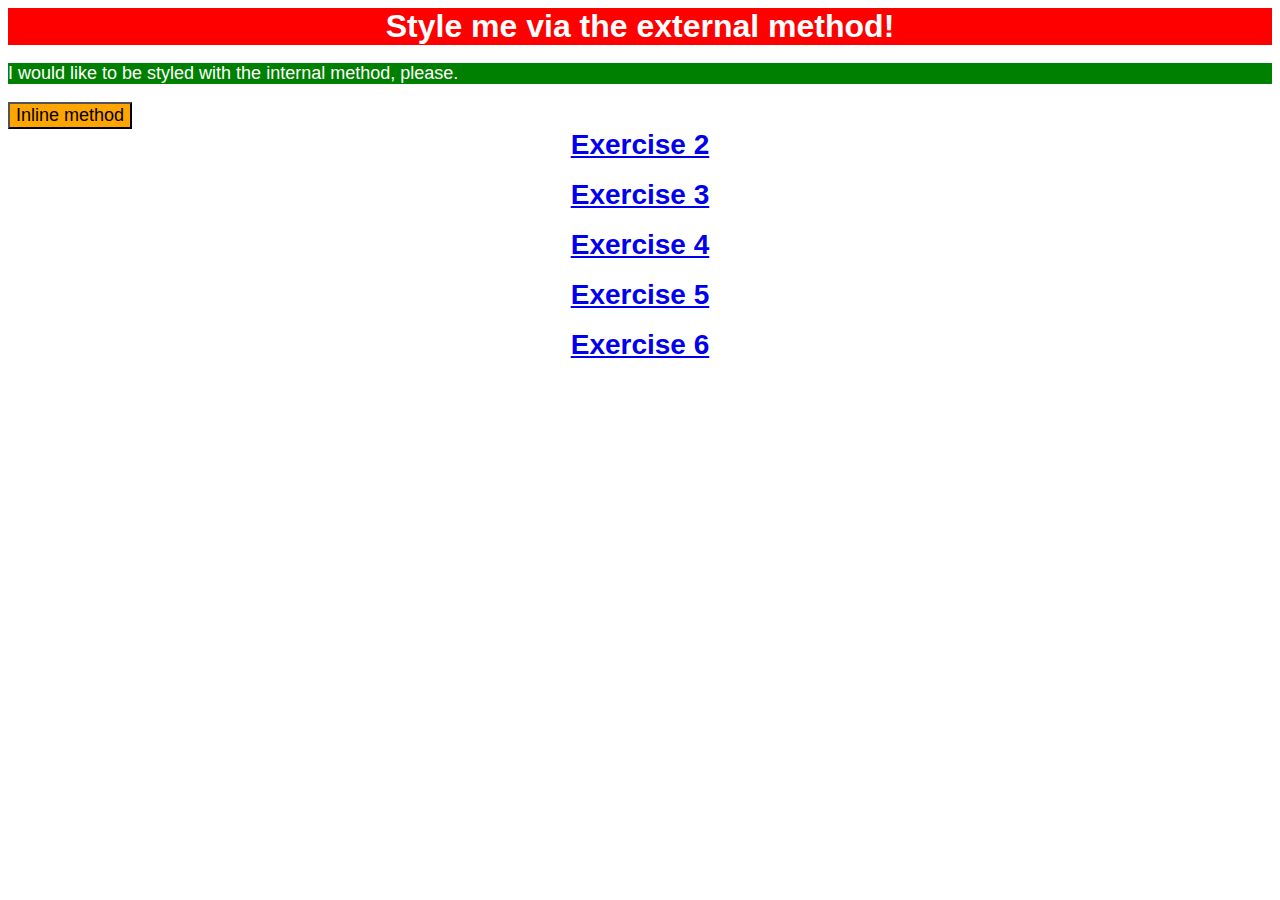
<file: css_exercises/index.html>
<!DOCTYPE html>
<html lang="en">
<head>
    <meta charset="UTF-8">
    <meta name="viewport" content="width=device-width, initial-scale=1.0">
    <title>Methods for Adding CSS</title>
    <link rel="stylesheet" href="style.css">
    <style>
        p {
            background-color: green;
            color: white;
            font-size: 18px;
        }
    </style>
</head>
<body>
    <div class="style">Style me via the external method!</div>
    <p>I would like to be styled with the internal method, please.</p>
    <button style="background-color: orange; color: black; font-size: 18px;">Inline method</button> <br>

    <div class="centered">
        <a href="exercise2.html">Exercise 2</a>
    </div><br>
    <div class="centered">
        <a href="exercise3.html">Exercise 3</a>
    </div><br>
    <div class="centered">
        <a href="exercise4.html">Exercise 4</a>
    </div><br>
    <div class="centered">
        <a href="exercise5.html">Exercise 5</a>
    </div><br>
    <div class="centered">
        <a href="exercise6.html">Exercise 6</a>
    </div>

    
</body>
</html>
</file>
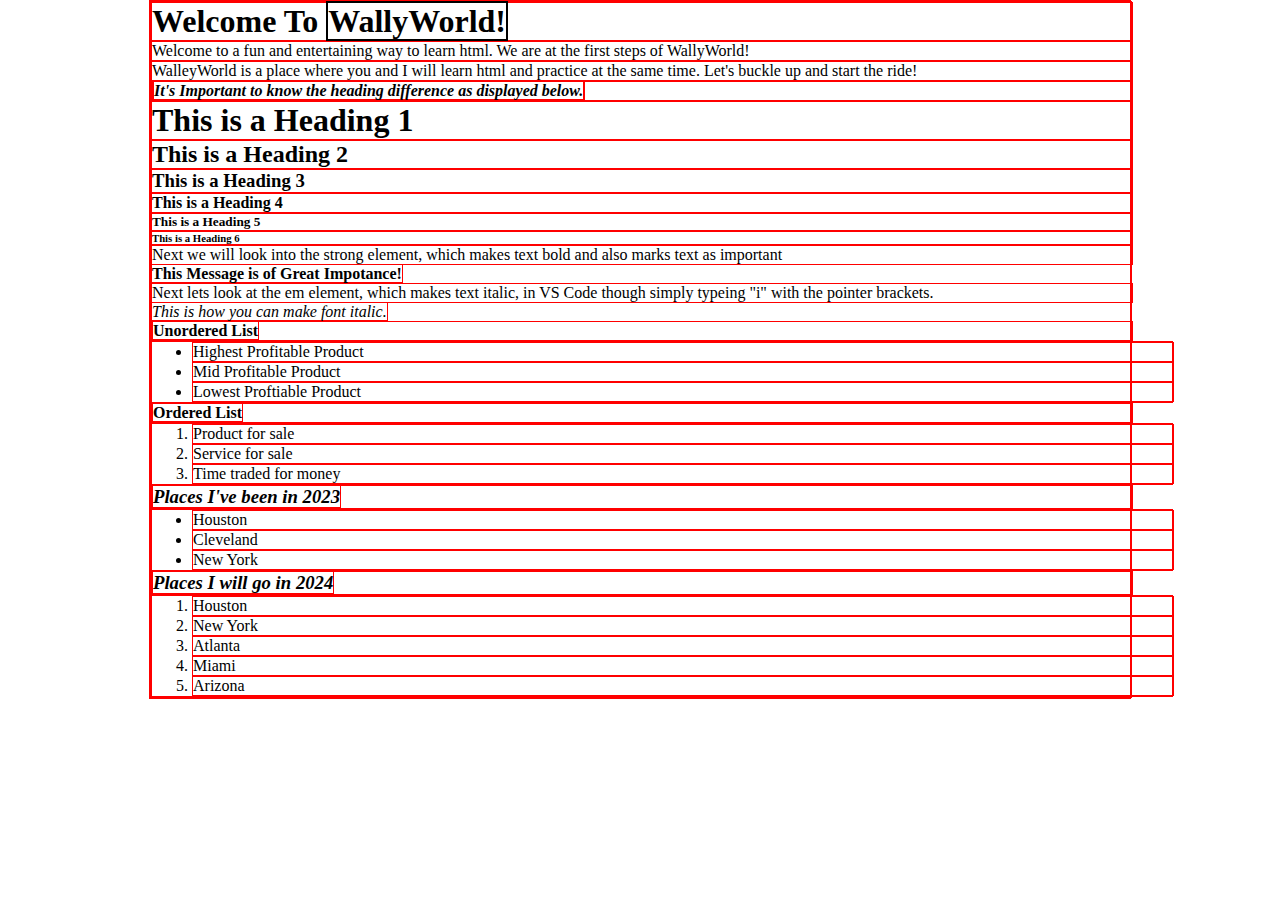
<file: html-boilerplate/index.html>
<!DOCTYPE html>
<html lang="en">
<head>
  <meta charset="UTF-8">
  <meta name="viewport" content="width=device-width, initial-scale=1.0">
  <title>My Testing Webpage</title>
  <link rel="stylesheet" href="style.css">

</head>

<body>
  <h1>Welcome To <span>WallyWorld!</span></h1>
  <p>Welcome to a fun and entertaining way to learn html. We are at the first steps of WallyWorld!</p>
  
  <p>WalleyWorld is a place where you and I will learn html and practice at the same time. Let's buckle up and start the ride!</p>

  <p><i><b>It's Important to know the heading difference as displayed below.</b></i></p>

  <h1>This is a Heading 1</h1>
  <h2>This is a Heading 2</h2>
  <h3>This is a Heading 3</h3>
  <h4>This is a Heading 4</h4>
  <h5>This is a Heading 5</h5>
  <h6>This is a Heading 6</h6>

  <p> Next we will look into the strong element, which makes text bold and also marks text as important</p>

  <strong>This Message is of Great Impotance!</strong>

  <p>Next lets look at the em element, which makes text italic, in VS Code though simply typeing "i" with the pointer brackets.</p>

  <i>This is how you can make font italic.</i>

  <!--This is the best way to leave commments, they will never show up on your webpage-->
  <!-- this was made using CMD + /  -->

  <!-- Next we will work on list -->
  <h4><b>Unordered List</b></h4>
  <ul>
    <li>Highest Profitable Product</li>
    <li>Mid Profitable Product</li>
    <li>Lowest Proftiable Product</li>
  </ul>

  <!-- Let's now look at Ordered List -->
  <h4><b>Ordered List</b></h4>
<ol>
  <li>Product for sale </li>
  <li>Service for sale</li>
  <li>Time traded for money</li>
</ol>

<h3><i>Places I've been in 2023</i></h3>
<ul>
  <li>Houston</li>
  <li>Cleveland</li>
  <li>New York</li>
</ul>

<h3><i>Places I will go in 2024</i></h3>
<ol>
  <li>Houston</li>
  <li>New York</li>
  <li>Atlanta</li>
  <li>Miami</li>
  <li>Arizona</li>
</ol>



</body>
</html>
</file>
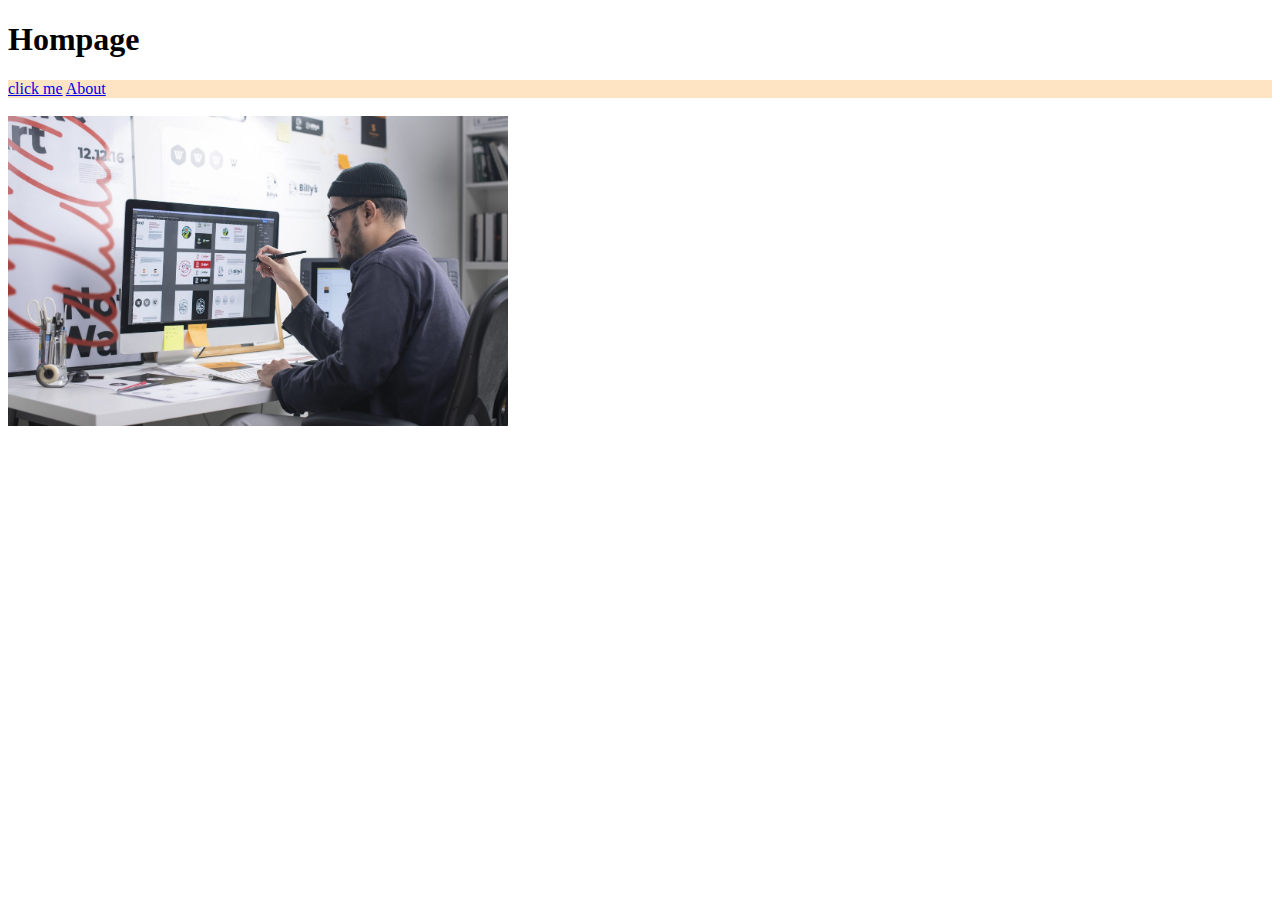
<file: odin-links-and-images/index.html>
<!DOCTYPE html>
<html lang="en">
<head>
    <meta charset="UTF-8">
    <meta name="viewport" content="width=device-width, initial-scale=1.0">
    <title>Document</title>
    <link rel="stylesheet" href="style.css">
</head>
<body>
    <h1>Hompage</h1>
    <div>
    <a href="https://github.com/illwillgusto" target="_blank" rel="noopener noreferrer">click me</a>

    <a href="./pages/about.html ">About</a>
    </div>
    <br>

    <img src="./images/graphic-designer.jpg" alt="graphic-designer-working" height="310" width="500">


</body>
</html>
</file>
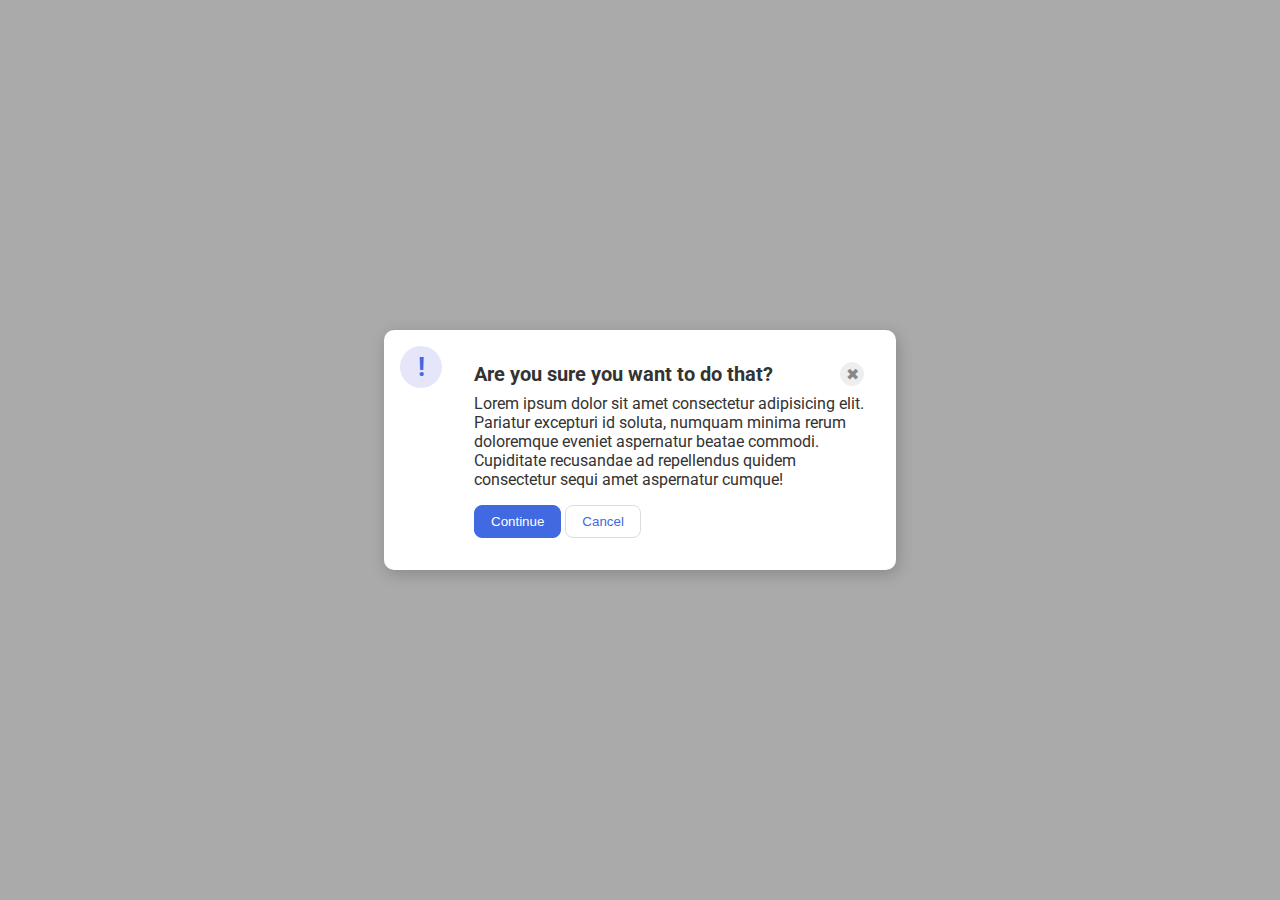
<file: flexbox/exercise5/index.html>
<!DOCTYPE html>
<html lang="en">
  <head>
    <meta charset="UTF-8">
    <meta http-equiv="X-UA-Compatible" content="IE=edge">
    <meta name="viewport" content="width=device-width, initial-scale=1.0">
    <link rel="stylesheet" href="style.css">
    <title>Modal</title>
  </head>
  <body>
    <div class="modal">
      <div class="icon">!</div>
      <div class="container">
        <div class="header">Are you sure you want to do that?
          <button class="close-button">✖</button>
        </div>
        <div class="text">Lorem ipsum dolor sit amet consectetur adipisicing elit. Pariatur excepturi id soluta, numquam minima rerum doloremque eveniet aspernatur beatae commodi. Cupiditate recusandae ad repellendus quidem consectetur sequi amet aspernatur cumque!</div>
        <button class="continue">Continue</button>
        <button class="cancel">Cancel</button>
      </div>
    </div>
  </body>
</html>
</file>
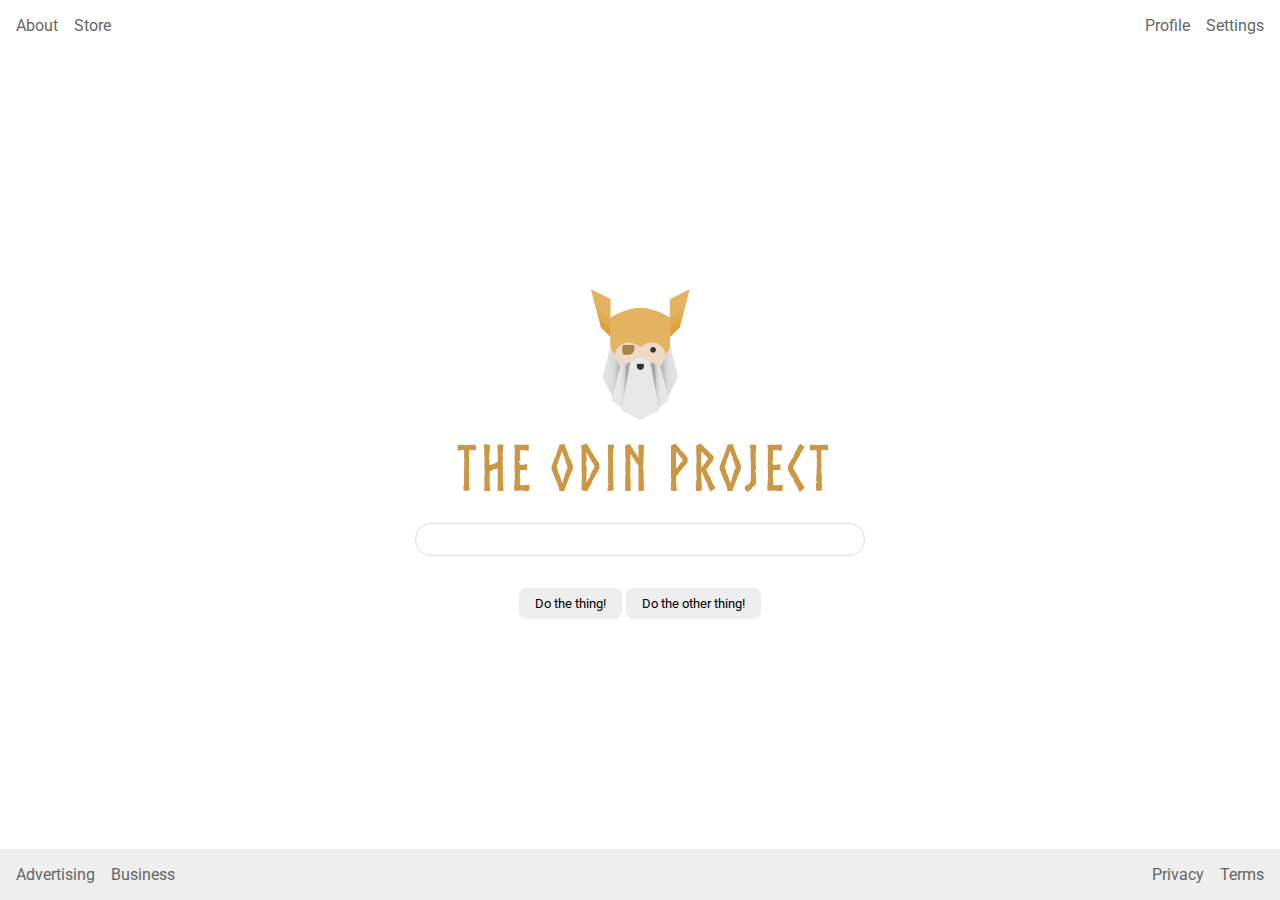
<file: flexbox/exercise6/index.html>
<!DOCTYPE html>
<html lang="en">
<head>
    <meta charset="UTF-8">
    <meta name="viewport" content="width=device-width, initial-scale=1.0">
    <meta http-equiv="X-UA-Compatible" content="IE-edge">
    <title>Exercise 6</title>
    <link rel="stylesheet" href="style.css">
</head>
<body>
    <div class="header">
        <ul class="left-links">
          <li><a href="#">About</a></li>
          <li><a href="#">Store</a></li>
        </ul>
        <ul class="right-links">
          <li><a href="#">Profile</a></li>
          <li><a href="#">Settings</a></li>
        </ul>
      </div>
      <div class="content">
        <img src="assets/logo.png" alt="Project logo. Represents odin with the project name.">
        <div class="input">
          <input type="text">
        </div>
        <div class="buttons">
          <button>Do the thing!</button>
          <button>Do the other thing!</button>
        </div>
      </div>
      <div class="footer">
        <ul class="left-links">
          <li><a href="#">Advertising</a></li>
          <li><a href="#">Business</a></li>
        </ul>
        <ul class="right-links">
          <li><a href="#">Privacy</a></li>
          <li><a href="#">Terms</a></li>
        </ul>
      </div>
</body>
</html>
</file>
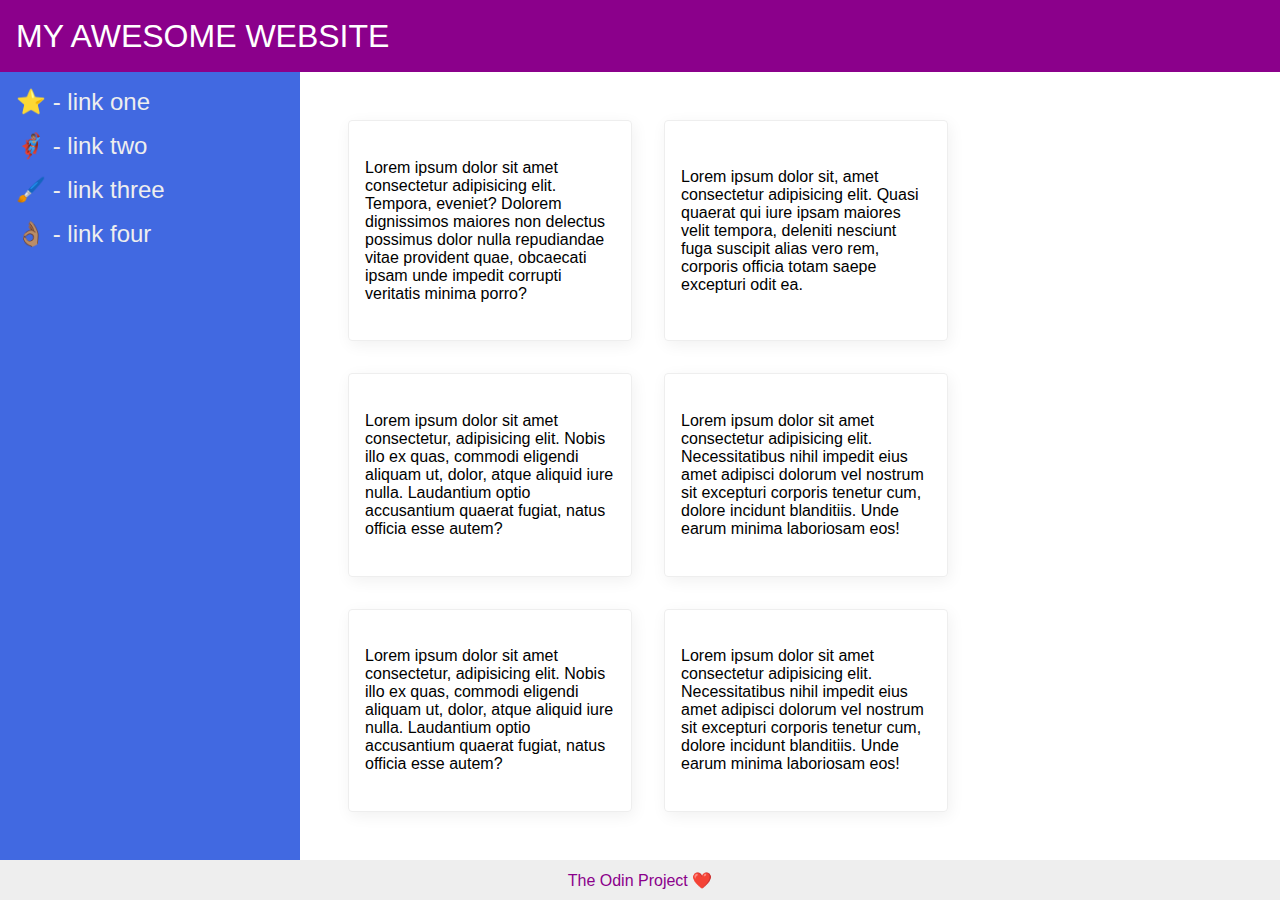
<file: flexbox/exercise7/index.html>
<!DOCTYPE html>
<html lang="en">
  <head>
    <meta charset="UTF-8">
    <meta http-equiv="X-UA-Compatible" content="IE=edge">
    <meta name="viewport" content="width=device-width, initial-scale=1.0">
    <title>The Holy Grail</title>
    <link rel="stylesheet" href="style.css">
  </head>
  <body>
    <div class="header">
      MY AWESOME WEBSITE
    </div>
    <div class="body">
      <div class="sidebar">
        <ul>
          <li><a href="#">⭐ - link one</a></li>
          <li><a href="#">🦸🏽‍♂️ - link two</a></li>
          <li><a href="#">🖌️ - link three</a></li>
          <li><a href="#">👌🏽 - link four</a></li>
        </ul>
      </div>
      <div class="container">
        <div class="card">Lorem ipsum dolor sit amet consectetur adipisicing elit. Tempora, eveniet? Dolorem dignissimos maiores non delectus possimus dolor nulla repudiandae vitae provident quae, obcaecati ipsam unde impedit corrupti veritatis minima porro?</div>
        <div class="card">Lorem ipsum dolor sit, amet consectetur adipisicing elit. Quasi quaerat qui iure ipsam maiores velit tempora, deleniti nesciunt fuga suscipit alias vero rem, corporis officia totam saepe excepturi odit ea.</div>
        <div class="card">Lorem ipsum dolor sit amet consectetur, adipisicing elit. Nobis illo ex quas, commodi eligendi aliquam ut, dolor, atque aliquid iure nulla. Laudantium optio accusantium quaerat fugiat, natus officia esse autem?</div>
        <div class="card">Lorem ipsum dolor sit amet consectetur adipisicing elit. Necessitatibus nihil impedit eius amet adipisci dolorum vel nostrum sit excepturi corporis tenetur cum, dolore incidunt blanditiis. Unde earum minima laboriosam eos!</div>
        <div class="card">Lorem ipsum dolor sit amet consectetur, adipisicing elit. Nobis illo ex quas, commodi eligendi aliquam ut, dolor, atque aliquid iure nulla. Laudantium optio accusantium quaerat fugiat, natus officia esse autem?</div>
        <div class="card">Lorem ipsum dolor sit amet consectetur adipisicing elit. Necessitatibus nihil impedit eius amet adipisci dolorum vel nostrum sit excepturi corporis tenetur cum, dolore incidunt blanditiis. Unde earum minima laboriosam eos!</div>
      </div>
    </div>
    <div class="footer">
      The Odin Project ❤️
    </div>
  </body>
</html>
</file>
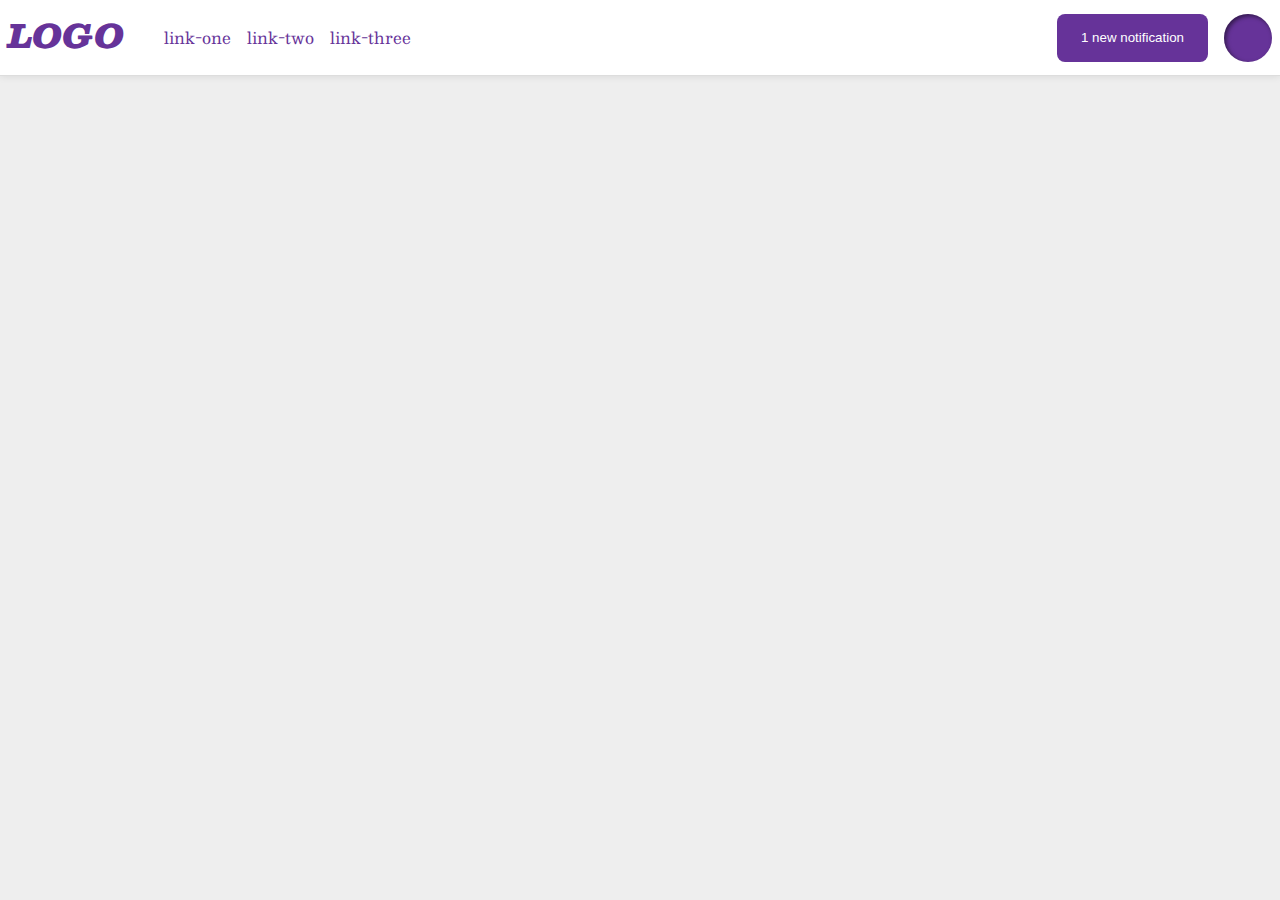
<file: flexbox/flexexercise2_5/index.html>
<!DOCTYPE html>
<html lang="en">
  <head>
    <meta charset="UTF-8">
    <meta http-equiv="X-UA-Compatible" content="IE=edge">
    <meta name="viewport" content="width=device-width, initial-scale=1.0">
    <title>Flex Header 2</title>
    <link rel="stylesheet" href="style.css">
  </head>
  <body>
    <div class="header">
      <div class="left">
        <div class="logo">LOGO</div>
        <ul class="links">
          <li><a href="google.com">link-one</a></li>
          <li><a href="google.com">link-two</a></li>
          <li><a href="google.com">link-three</a></li>
        </ul>
      </div>
      <div class="right">
        <button class="notifications">
          1 new notification
        </button>
        <div class="profile-image"></div>
      </div>
    </div>
  </body>
</html>
</file>
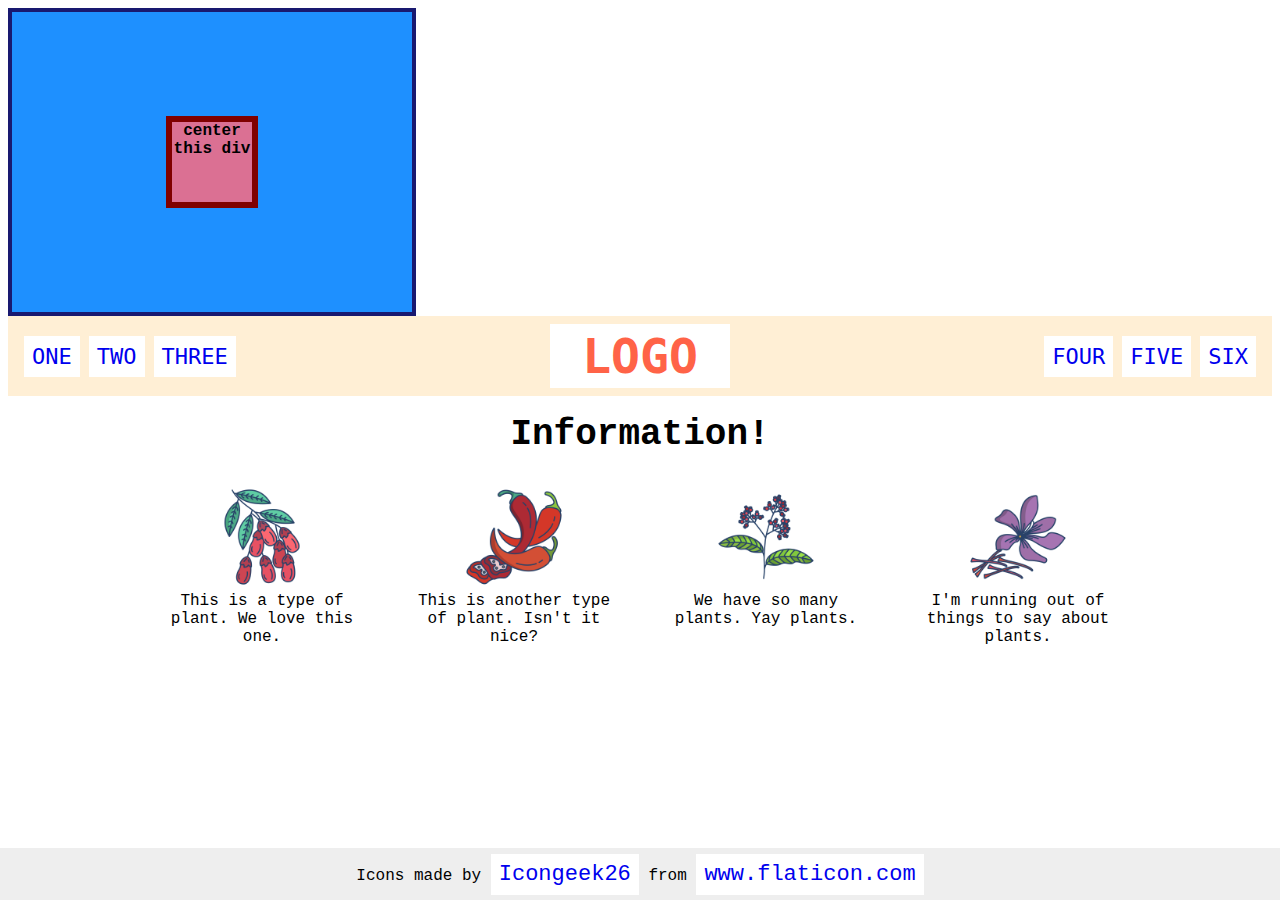
<file: flexbox/flexexercises/index.html>
<!DOCTYPE html>
<html lang="en">
<head>
    <meta charset="UTF-8">
    <meta name="viewport" content="width=device-width, initial-scale=1.0">
    <title>Flexbox Exercises</title>
    <link rel="stylesheet" href="style.css">
</head>
<body>
    <div class="container">
        <div class="box">center this div</div>
    </div>

    <div class="header">
        <div class="left-links">
          <ul>
            <li><a href="#">ONE</a></li>
            <li><a href="#">TWO</a></li>
            <li><a href="#">THREE</a></li>
          </ul>
        </div>
        <div class="logo">LOGO</div>
        <div class="right-links">
          <ul>
            <li><a href="#">FOUR</a></li>
            <li><a href="#">FIVE</a></li>
            <li><a href="#">SIX</a></li>
          </ul>
        </div>
      </div><br>

    
        <div class="title">Information!</div>

      
      <div class="container3">
        <div class="info">
            <img src="./images/barberry.png" alt="barberry">
        <div class="text">This is a type of plant. We love this one.</div>
        </div>
        <div class="info">
            <img src="./images/chilli.png" alt="chili">
        <div class="text">This is another type of plant. Isn't it nice?</div>
        </div>
        <div class="info">
            <img src="./images/pepper.png" alt="pepper">
            <div class="text">We have so many plants. Yay plants.</div>
        </div>
        <div class="info">
            <img src="./images/saffron.png" alt="saffron">
            <div class="text">I'm running out of things to say about plants.</div>
        </div>
    
    
        <!-- disregard this section, it's here to give attribution to the creator of these icons -->
        <div class="footer">
          <div>Icons made by <a href="https://www.flaticon.com/authors/icongeek26" title="Icongeek26">Icongeek26</a> from <a href="https://www.flaticon.com/" title="Flaticon">www.flaticon.com</a></div>
        </div>
      </div>
</body>
</html>
</file>
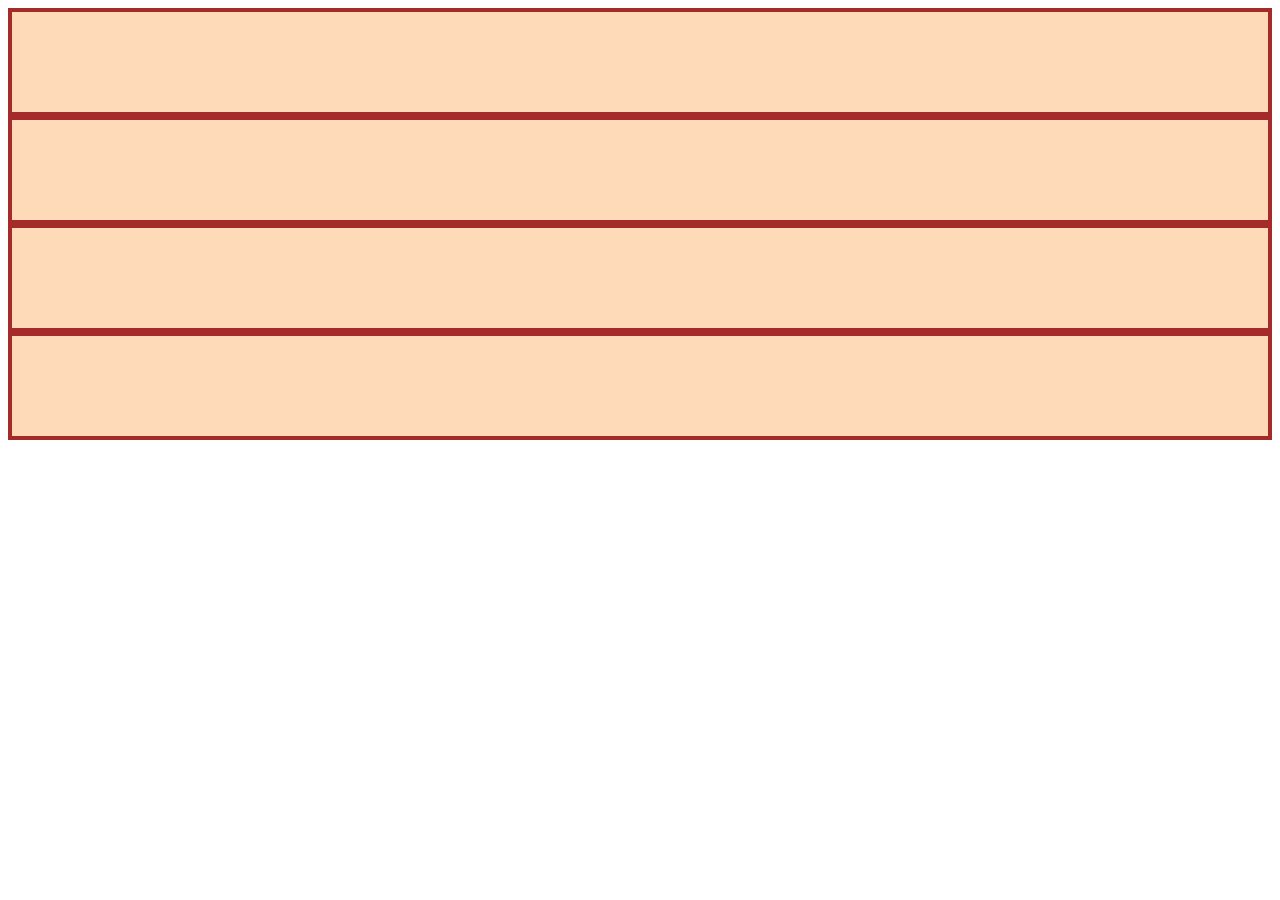
<file: flexbox/Lesson1/index.html>
<!DOCTYPE html>
<html lang="en">
<head>
    <meta charset="UTF-8">
    <meta name="viewport" content="width=device-width, initial-scale=1.0">
    <title>Lesson 1</title>
    <link rel="stylesheet" href="style.css">
</head>
<body>
    <div class="flex-container">
        <div class="one"></div>
        <div class="two"></div>
        <div class="three"></div>
        <div class="four"></div>
    </div>
</body>
</html>
</file>
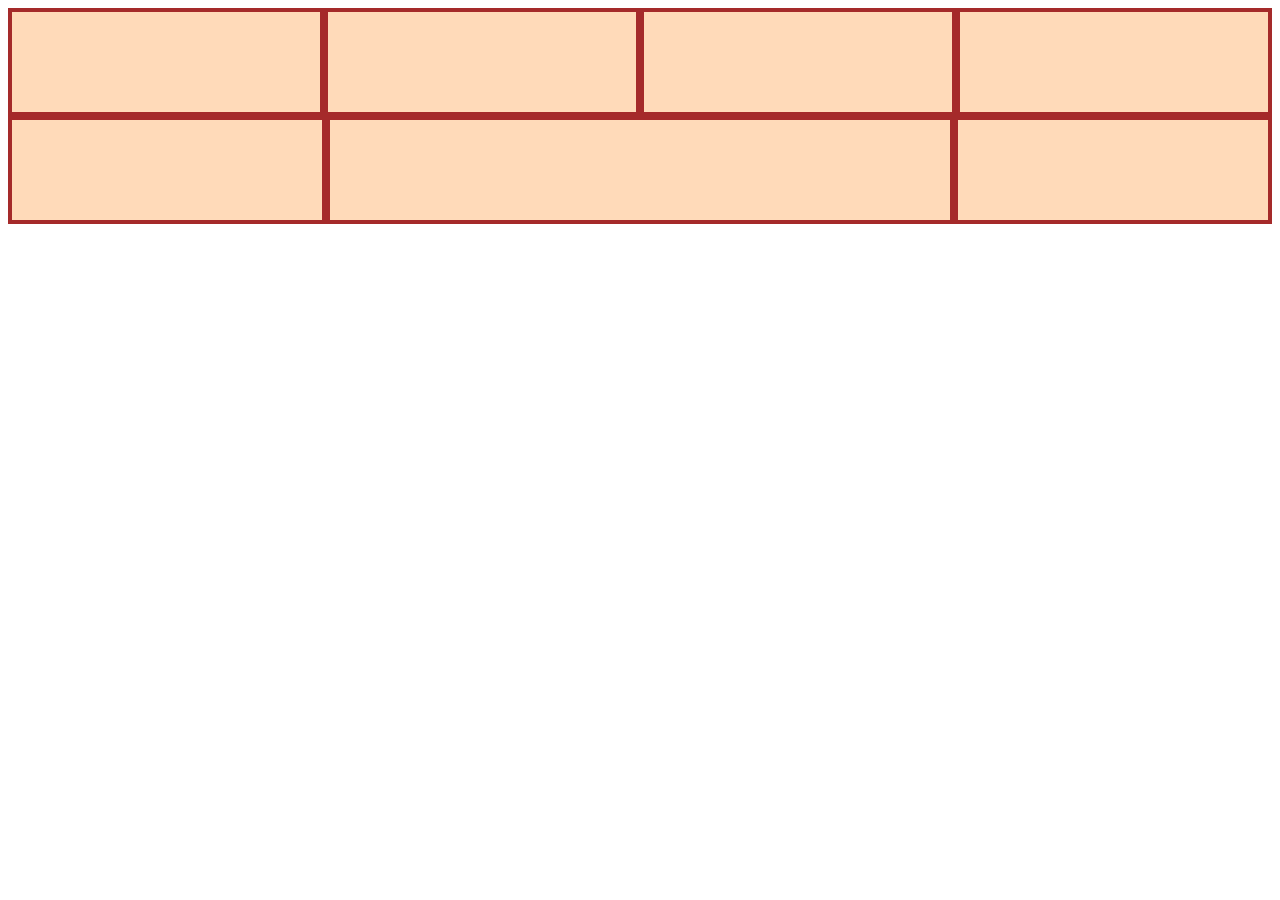
<file: flexbox/Lesson2/index.html>
<!DOCTYPE html>
<html lang="en">
<head>
    <meta charset="UTF-8">
    <meta name="viewport" content="width=device-width, initial-scale=1.0">
    <title>Lesson 2</title>
    <link rel="stylesheet" href="style.css">
</head>
<body>
    <div class="flex-containershrink">
        <div class="one"></div>
        <div class="two"></div>
        <div class="three"></div>
        <div class="four"></div>
    </div>
    <div class="flex-containergrow">
        <div class="one"></div>
        <div class="two"></div>
        <div class="three"></div>
    </div>
</body>
</html>

<!-- 
    flex: initial = flex: 0 1 auto; (respects the height and width, it can shrink from its width and height but it can't grow beyond that if there is space available)
    flex: auto = flex: 1 1 0%; (sizes based on the width/height but makes them fully flexible so they can fill free space along the main axis)
    flex: none = flex 0 0 auto; (similar to 'initial' but the items cannot shrink or grow)
    flex: <positive-number> = flex: <positive-number> 1 0%; (flex item in the container flexible which will allow the item to use the free space in the container, if
        all items are set to this they will be proportional)
-->
</file>
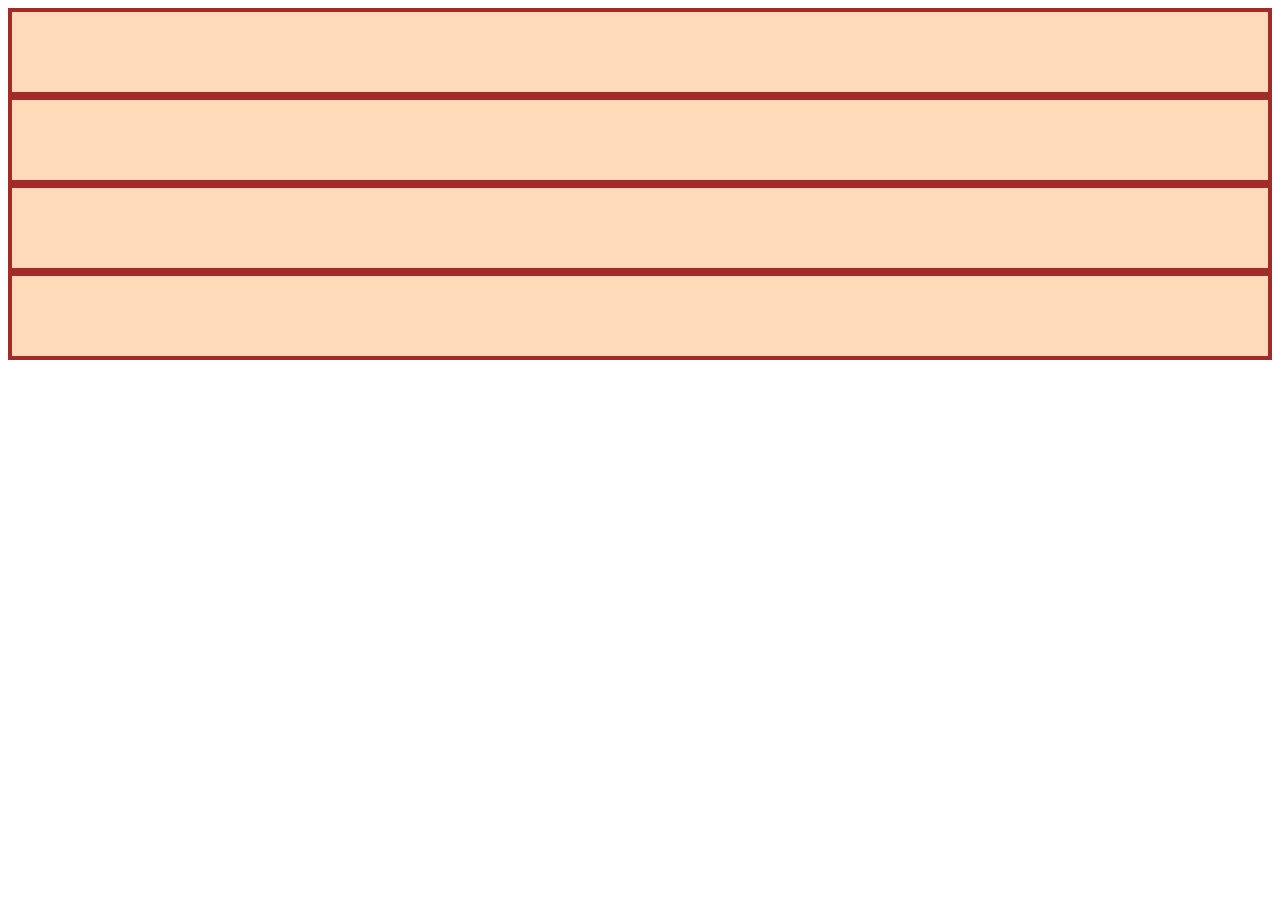
<file: flexbox/lesson3/index.html>
<!DOCTYPE html>
<html lang="en">
<head>
    <meta charset="UTF-8">
    <meta name="viewport" content="width=device-width, initial-scale=1.0">
    <title>Lesson 3</title>
    <Link rel="stylesheet" href="style.css">

</head>

<body>
    <div class="flex-container">
        <div class="one"></div>
        <div class="two"></div>
        <div class="three"></div>
        <div class="four"></div>
    </div>
</body>
</html>

<!-- 
    2 axes 
    main axis (left-to-right)(default = row which is horizontal)
    cross axis (top-to-bottom) (vertical = column, with this flex: basis refers to height instead of width)
-->
</file>
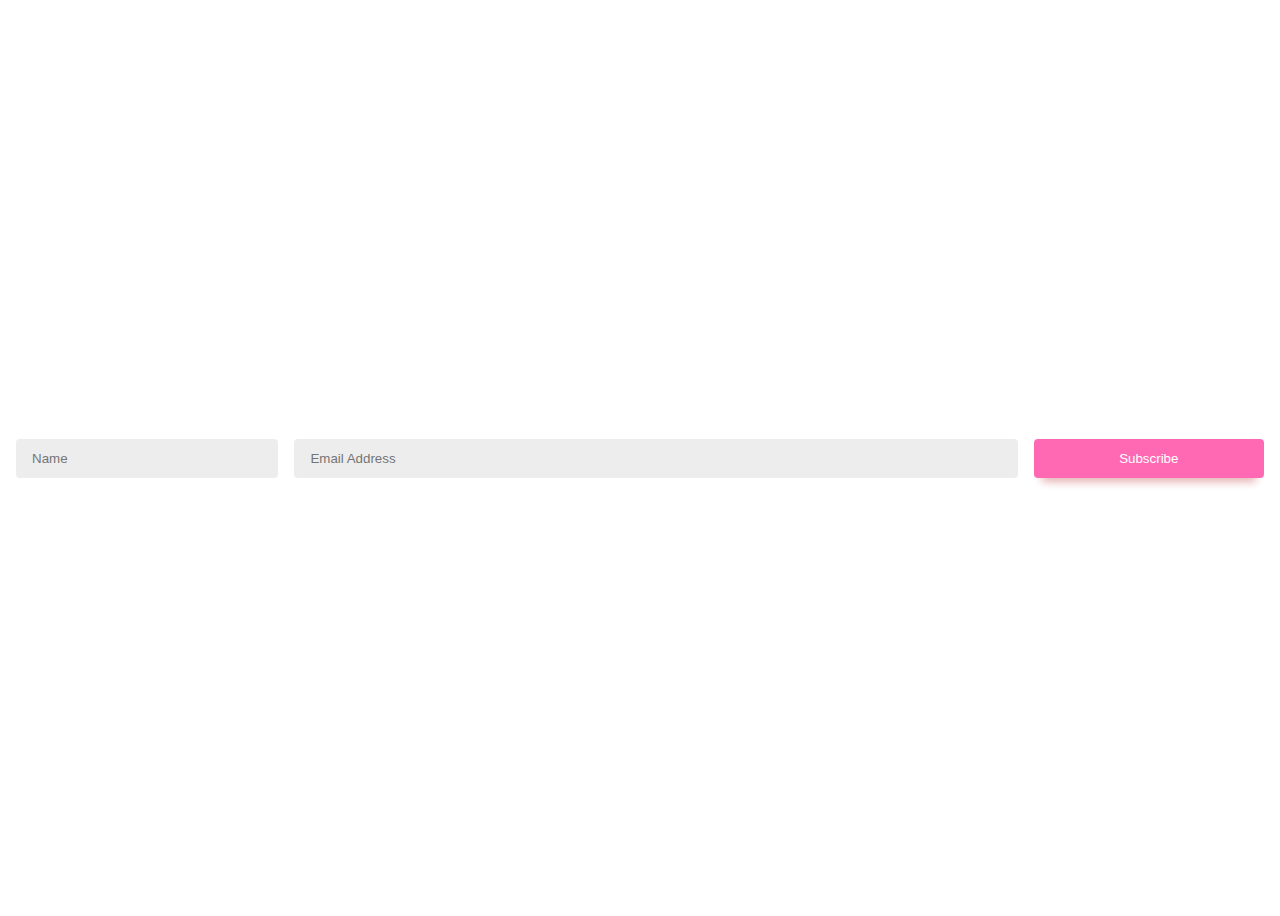
<file: flexbox/lesson4.1/index.html>
<!DOCTYPE html>
<html lang="en">
<head>
    <meta charset="UTF-8">
    <meta name="viewport" content="width=device-width, initial-scale=1.0">
    <title>Lesson 4.1</title>
    <Link rel="stylesheet" href="style.css">
</head>
<body>
    <form>
        <input type="text"
        placeholder="Name">
        <input type="email"
        placeholder="Email Address">
        <input type="submit"
        value="Subscribe">
    </form>
    
</body>
</html>
</file>
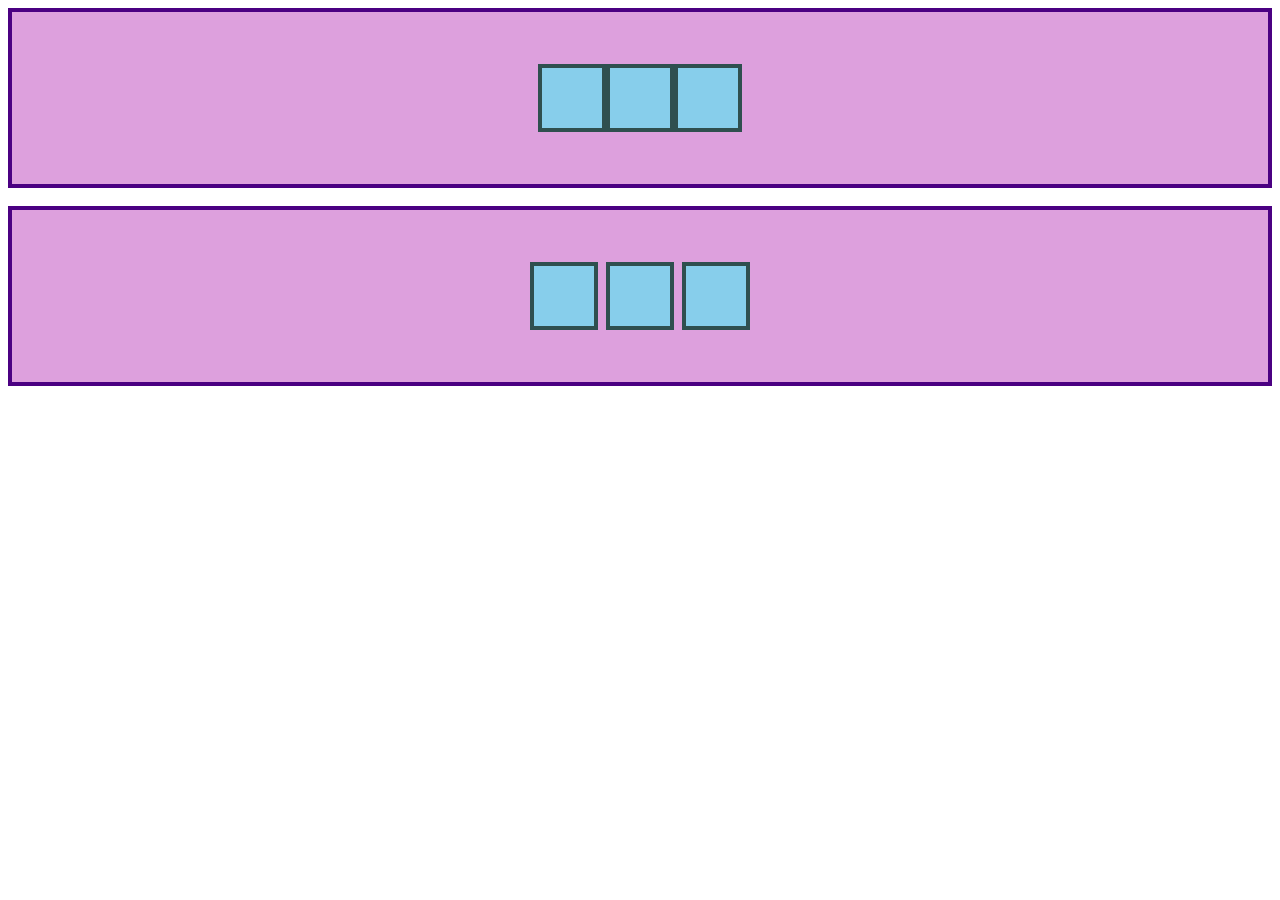
<file: flexbox/Lesson4/index.html>
<!DOCTYPE html>
<html lang="en">
<head>
    <meta charset="UTF-8">
    <meta name="viewport" content="width=device-width, initial-scale=1.0">
    <title>Lesson 4</title>
    <Link rel="stylesheet" href="style.css">

</head>

<body>
    <div class="container">
        <div class="item"></div>
        <div class="item"></div>
        <div class="item"></div>
    </div><br>

    <div class="container2">
        <div class="item1"></div>
        <div class="item1"></div>
        <div class="item1"></div>
    </div>
</body>
</html>
</file>
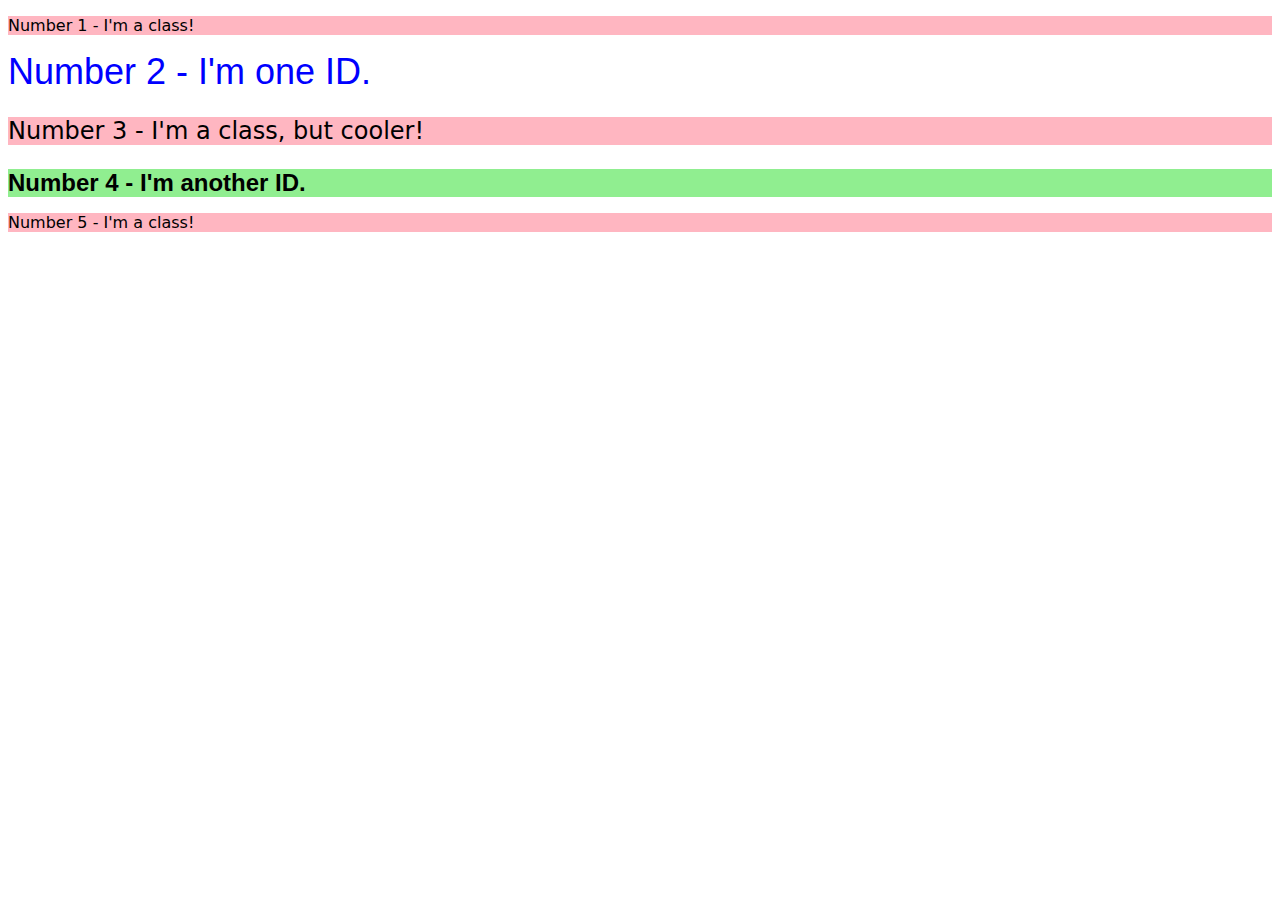
<file: css_exercises/exercise2.html>
<!DOCTYPE html>
<html lang="en">
<head>
    <meta charset="UTF-8">
    <meta name="viewport" content="width=device-width, initial-scale=1.0">
    <title>Class and ID Selectors</title>
    <link rel="stylesheet" href="style.css">
</head>
<body>
    <p class="odd">Number 1 - I'm a class!</p>
    <div id="two">Number 2 - I'm one ID.</div>
    <p class="odd adjust-font-size">Number 3 - I'm a class, but cooler!</p>
    <div id="four" class="adjust-font-size">Number 4 - I'm another ID.</div>
    <p class="odd">Number 5 - I'm a class!</p>
    
</body>
</html>
</file>
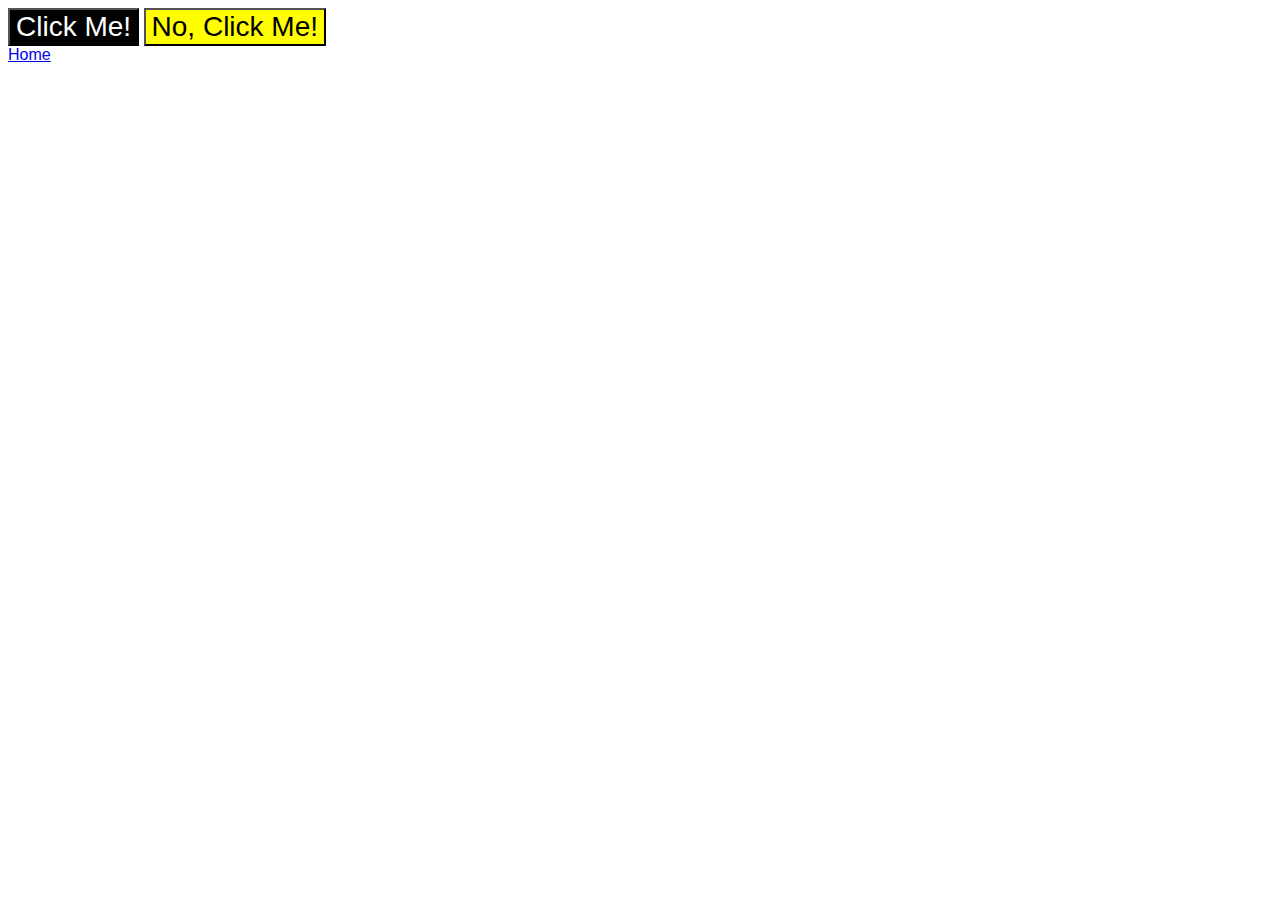
<file: css_exercises/exercise3.html>
<!DOCTYPE html>
<html lang="en">
<head>
    <meta charset="UTF-8">
    <meta name="viewport" content="width=device-width, initial-scale=1.0">
    <title>Grouping Selectors</title>
    <link rel="stylesheet" href="style.css">
</head>
<body>
    <button class="firstel">Click Me!</button>
    <button class="secondel">No, Click Me!</button>
    <br>
    <a href="index.html">Home</a>
</body>
</html>
</file>
<file: css_exercises/style.css>
.style{
    background-color: red;
    font-size: 32px;
    font-weight: bold;
    text-align: center;
    color: white;
}

.odd {
    background-color: lightpink;
    font-family: Verdana, "DejaVu Sans", sans-serif;
}

.adjust-font-size{
    font-size: 24px;
}

#two {
    color: #00f;
    font-size: 36px;

}

#four{
    background-color: lightgreen;
    font-weight: bold;
    color: black;
}

.centered{
    display: flex;
    justify-content: center;
    align-items: center;
    font-weight: bold;
    font-size: 28px;

}

.firstel,
.secondel {
    font-size: 28px;
    font-family: Helvetica, "Times New Roman", sans-serif;
}

.firstel {
    background-color: black;
    color: white;
}

.container .text {
background-color: yellow;
color: red;
text-align: center;
font-size: 20px;
}

.secondel {
    background-color: yellow;
}

.avatar.proportioned {
    width: 300px;
    height: auto;
}

.avatar.distorted {
    width: 200px;
    height: 400px;
}

body {
    font-family: Arial, Helvetica, sans-serif;
  }
  
  .para,
  .small-para {
    color: hsl(0, 0%, 0%);
    font-weight: 800;
  }
  .para {
    font-size: 22px;
  }
  
  .button {
    background-color: rgb(255, 255, 255);
    color: rgb(0, 0, 0);
    font-size: 20px;
  }
  
  div.text {
    color: rgb(0, 0, 0);
    font-size: 22px;
    font-weight: 100;

  }
  .small-para {
    font-size: 14px;
    font-weight: 800;
  }
  
  
  #confirm-button {
    background: green;
    color: white;
    font-weight: bold;
  } 
  
  
   div .child {
    color: rgb(0, 0, 0);
    font-weight: 800;
    font-size: 14px;
  }
</file>
<file: html-boilerplate/style.css>
* {
    border: 1px solid red;
    margin: auto;
    width: 980px;
}

span {
    border: 2px solid black;
}
</file>
<file: odin-links-and-images/style.css>
div {
    color:rgb(2, 2, 2);
    background-color: bisque;
}
</file>
<file: flexbox/exercise5/style.css>
@import url('https://fonts.googleapis.com/css2?family=Roboto:wght@400;700&display=swap');

html, body {
  height: 100%;
}

body {
  font-family: Roboto, sans-serif;
  margin: 0;
  background: #aaa;
  color: #333;
  /* I'll give you this one for free lol */
  display: flex;
  align-items: center;
  justify-content: center;
}

.container {
  margin: 8px;
  padding: 8px;
}

.header {
  font-size: 20px;
  font-weight: bold;
  display: flex;
  align-items: center;
  justify-content: space-between;
  margin-bottom: 8px;
}

.text {
  margin-bottom: 16px;
}

.modal {
  display: flex;
  gap: 16px;
  padding: 16px;
  background: white;
  width: 480px;
  border-radius: 10px;
  box-shadow: 2px 4px 16px rgba(0,0,0,.2);
}

.icon {
  flex-shrink: 0;
  color: royalblue;
  font-size: 26px;
  font-weight: 700;
  background: lavender;
  width: 42px;
  height: 42px;
  border-radius: 50%;
  display: flex;
  align-items: center;
  justify-content: center;
}

.close-button {
  background: #eee;
  border-radius: 50%;
  color: #888;
  font-weight: 400;
  font-size: 16px;
  height: 24px;
  width: 24px;
  display: flex;
  align-items: center;
  justify-content: center;
  border: 1px solid #eee;
  padding: 0;
}

button {
  cursor: pointer;
  padding: 8px 16px;
  border-radius: 8px;
}

button.continue {
  background: royalblue;
  border: 1px solid royalblue;
  color: white;
}

button.cancel {
  background: white;
  border: 1px solid #ddd;
  color: royalblue;
}
</file>
<file: flexbox/exercise6/style.css>
@import url('https://fonts.googleapis.com/css2?family=Roboto:wght@400;700&display=swap');

body {
  height: 100vh;
  margin: 0;
  overflow: hidden;
  font-family: Roboto, sans-serif;
  display: flex;
  flex-direction: column;
}

img {
  width: 600px;
}

button {
  font-family: Roboto, sans-serif;
  border: none;
  border-radius: 8px;
  background: #eee;
  padding: 8px 16px;
}

.content {
    display: flex;
    flex: 1;
    align-items: center;
    justify-content: center;
    flex-direction: column;
    gap: 16px;
}

a {
    color: #666;
    text-decoration: 0;
}

input {
  border: 1px solid #ddd;
  border-radius: 16px;
  padding: 8px 24px;
  width: 400px;
  margin-bottom: 16px;
}

.header,
.footer {
    display: flex;
    justify-content: space-between;
    padding: 16px;
}

.footer {
    background: #eee;
}

ul {
    display: flex;
    list-style: none;
    margin: 0;
    padding: 0;
    gap: 16px;
}
</file>
<file: flexbox/exercise7/style.css>
body {
    font-family: -apple-system, BlinkMacSystemFont, 'Segoe UI', Roboto, Oxygen, Ubuntu, Cantarell, 'Open Sans', 'Helvetica Neue', sans-serif;
    margin: 0;
    min-height: 100vh;
    display: flex;
    flex-direction: column;
  }
  
  .header {
    height: 72px;
    background: darkmagenta;
    color: white;
    display: flex;
    align-items: center;
    padding: 0 16px;
    font-size: 32px;
    font-size: 900;
  }

  .body {
    flex: 1;
    display: flex;
  }
  
  .footer {
    height: 72px;
    background: #eee;
    color: darkmagenta;
  }
  
  .sidebar {
    width: 300px;
    background: royalblue;
    box-sizing: border-box;
    flex-shrink: 0;
    padding: 16px;
  }
  
  ul {
    list-style-type: none;
    margin: 0;
    padding: 0;
  }

  li {
    margin-bottom: 16px;
  }

  a {
    text-decoration: none;
    color: #eee;
    font-size: 24px;
  }

  .container {
    padding: 32px;
    display: flex;
    flex-wrap: wrap;
  }
  .card {
    border: 1px solid #eee;
    box-shadow: 2px 4px 16px rgba(0,0,0,.06);
    border-radius: 4px;
    display: flex;
    align-items: center;
    justify-content: center;
    width: 250px;
    padding: 16px;
    margin: 16px;
  }

  .footer {
    display: flex;
    align-items: center;
    justify-content: center;
    height: 40px;
  }
</file>
<file: flexbox/flexexercise2_5/style.css>
/* this is some magical font-importing.  
you'll learn about it later. */
@import url('https://fonts.googleapis.com/css2?family=Besley:ital,wght@0,400;1,900&display=swap');

body {
  margin: 0;
  background: #eee;
  font-family: Besley, serif;
  display: flex;
  flex-direction: column;
  justify-content: center;
}

.header {
  background: white;
  border-bottom: 1px solid #ddd;
  box-shadow: 0 0 8px rgba(0,0,0,.1);
  padding: 8px;
  display: flex;
  align-items: center;
  justify-content: space-between;
}
.left {
  display: flex;
  justify-content: left;
  flex-direction: row;
}
.right {
  display: flex;
  justify-content: right;
  gap: 16px;
}
.profile-image {
  background: rebeccapurple;
  box-shadow: inset 2px 2px 4px rgba(0,0,0,.5);
  border-radius: 50%;
  width: 48px;
  height: 48px;
}

.logo {
  color: rebeccapurple;
  font-size: 32px;
  font-weight: 900;
  font-style: italic;
}

button {
  border: none;
  border-radius: 8px;
  background: rebeccapurple;
  color: white;
  padding: 8px 24px;
}

a {
  /* this removes the line under our links */
  text-decoration: none;
  color: rebeccapurple;
}

ul {
  list-style-type: none;
  display: flex;
  gap: 16px;
}
</file>
<file: flexbox/flexexercises/style.css>
.container {
    background: dodgerblue;
    border: 4px solid midnightblue;
    width: 400px;
    height: 300px;
    display: flex;
    align-items: center;
    justify-content: center;
  }
  
  .box {
    background: palevioletred;
    font-weight: bold;
    text-align: center;
    border: 6px solid maroon;
    width: 80px;
    height: 80px;
  }

  .header  {
    font-family: monospace;
    background: papayawhip;
    padding: 8px;
    display: flex;
    align-items: center;
    justify-content: space-between;
  }
  
  .logo {
    font-size: 48px;
    font-weight: 900;
    color: tomato;
    background: white;
    padding: 4px 32px;
  
  }
  
  ul {
    /* this removes the dots on the list items*/
    list-style-type: none;
    display: flex;
    margin: 0%;
    padding: 8px;
    gap: 9px;
  }
  
  a {
    font-size: 22px;
    background: white;
    padding: 8px;
    /* this removes the line under the links */
    text-decoration: none;
  }

 
  body {
    font-family: 'Courier New', Courier, monospace;
    text-align: center;
  }

  .title {
    margin-bottom: 32px;
    font-size: 36px;
    font-weight: bold;
  }

  .container3{
    display: flex;
    justify-content: center;
    gap: 52px;
  }
  
  .info {
    max-width: 200px; /*make this a reminder this is how you can wrap text under images, 
    by making the width a certain px */
  }
  img {
    width: 100px;
    height: 100px;
  }
  

  
  /* do not edit this footer */
  .footer {
    position: fixed;
    bottom: 0;
    left: 0;
    right: 0;
    height: 52px;
    display: flex;
    align-items: center;
    justify-content: center;
    background: #eee;
  }
</file>
<file: flexbox/Lesson1/style.css>
.flex-container div {
    background: peachpuff;
    border: 4px solid brown;
    height: 100px;
}
</file>
<file: flexbox/Lesson2/style.css>
.flex-containershrink,
.flex-containergrow {
    display: flex;
}

.flex-containershrink div {
    background: peachpuff;
    border: 4px solid brown;
    height: 100px;
    width: 250px;
    flex: 1 1 auto;
    
}

/* if you don't want a item to ignore the flex-shrink rule that's being set, remember
to set the flex-basis to 'auto', if it is set to 0 it will ignore the item's width 
Using auto tells flex-basis item to check for a width declaration */

.flex-containershrink .two {
    flex-shrink: 0;

}

.flex-containergrow div {
    background: peachpuff;
    border: 4px solid brown;
    height: 100px;
    flex: 1 1 0%;
    
}

/* this is flex-grow being used, width isn't applied in this case and div two is larger than 1 & 3 */

.flex-containergrow .two {
    flex: 2 1 0%;

}

/* flex-grow - tells a flex item how big it is compared to the other flex items
flex-shrink - tells if a flex item will shrink or won't shrink evening with the other items in the container
flex-basis - gives the default size to the flex items in the container, auto will honor the height/width */
</file>
<file: flexbox/lesson3/style.css>
.flex-container {
    display: flex;
    flex-direction: column;
}
.flex-container div {
    background: peachpuff;
    border: 4px solid brown;
    height: 80px;
   
}
</file>
<file: flexbox/lesson4.1/style.css>
body {
    min-height: 100vh;
    display: grid;
    align-items: center;
}

form {
    display: flex;
    flex-wrap: wrap;

    & > input {
        flex: 1 1 10ch;
        margin: .5rem;

        &[type="email"] {
            flex: 3 1 30ch;
        }
    }
}

input {
    border: none;
    background: hsl(0 0% 93%);
    border-radius: .25rem;
    padding: .75rem 1rem;
    
    &[type="submit"] {
      background: hotpink;
      color: white;
      box-shadow: 0 .75rem .5rem -.5rem hsl(0 50% 80%);
    }
  }
</file>
<file: flexbox/Lesson4/style.css>
.container {
    height: 140px;
    padding: 16px;
    background: plum;
    border: 4px solid indigo;
    display: flex;
    align-items: center;
    justify-content: center;
}
/* justify-content (main axis) aligns items across the main exit of the items in the flex container which in this case would be the '.item' in container
align-item (cross axis)

these rules can change if you change the flex-direction, remember the flex-direction by default is row

if you change the flex-direction to column then these rules flip
justify-content aligns vertically 
align-items aligns horizontally */

.item {
    width: 60px;
    height: 60px;
    border: 4px solid darkslategray;
    background: skyblue;
    
}

/*using the gap property on a flex container simply adds a specified space between flex items 
*/
.container2 {
    height: 140px;
    padding: 16px;
    background: plum;
    border: 4px solid indigo;
    display: flex;
    align-items: center;
    justify-content: center;
    gap: 8px;
  }
  
  .item1 {
    width: 60px;
    height: 60px;
    border: 4px solid darkslategray;
    background: skyblue;
  }
</file>
